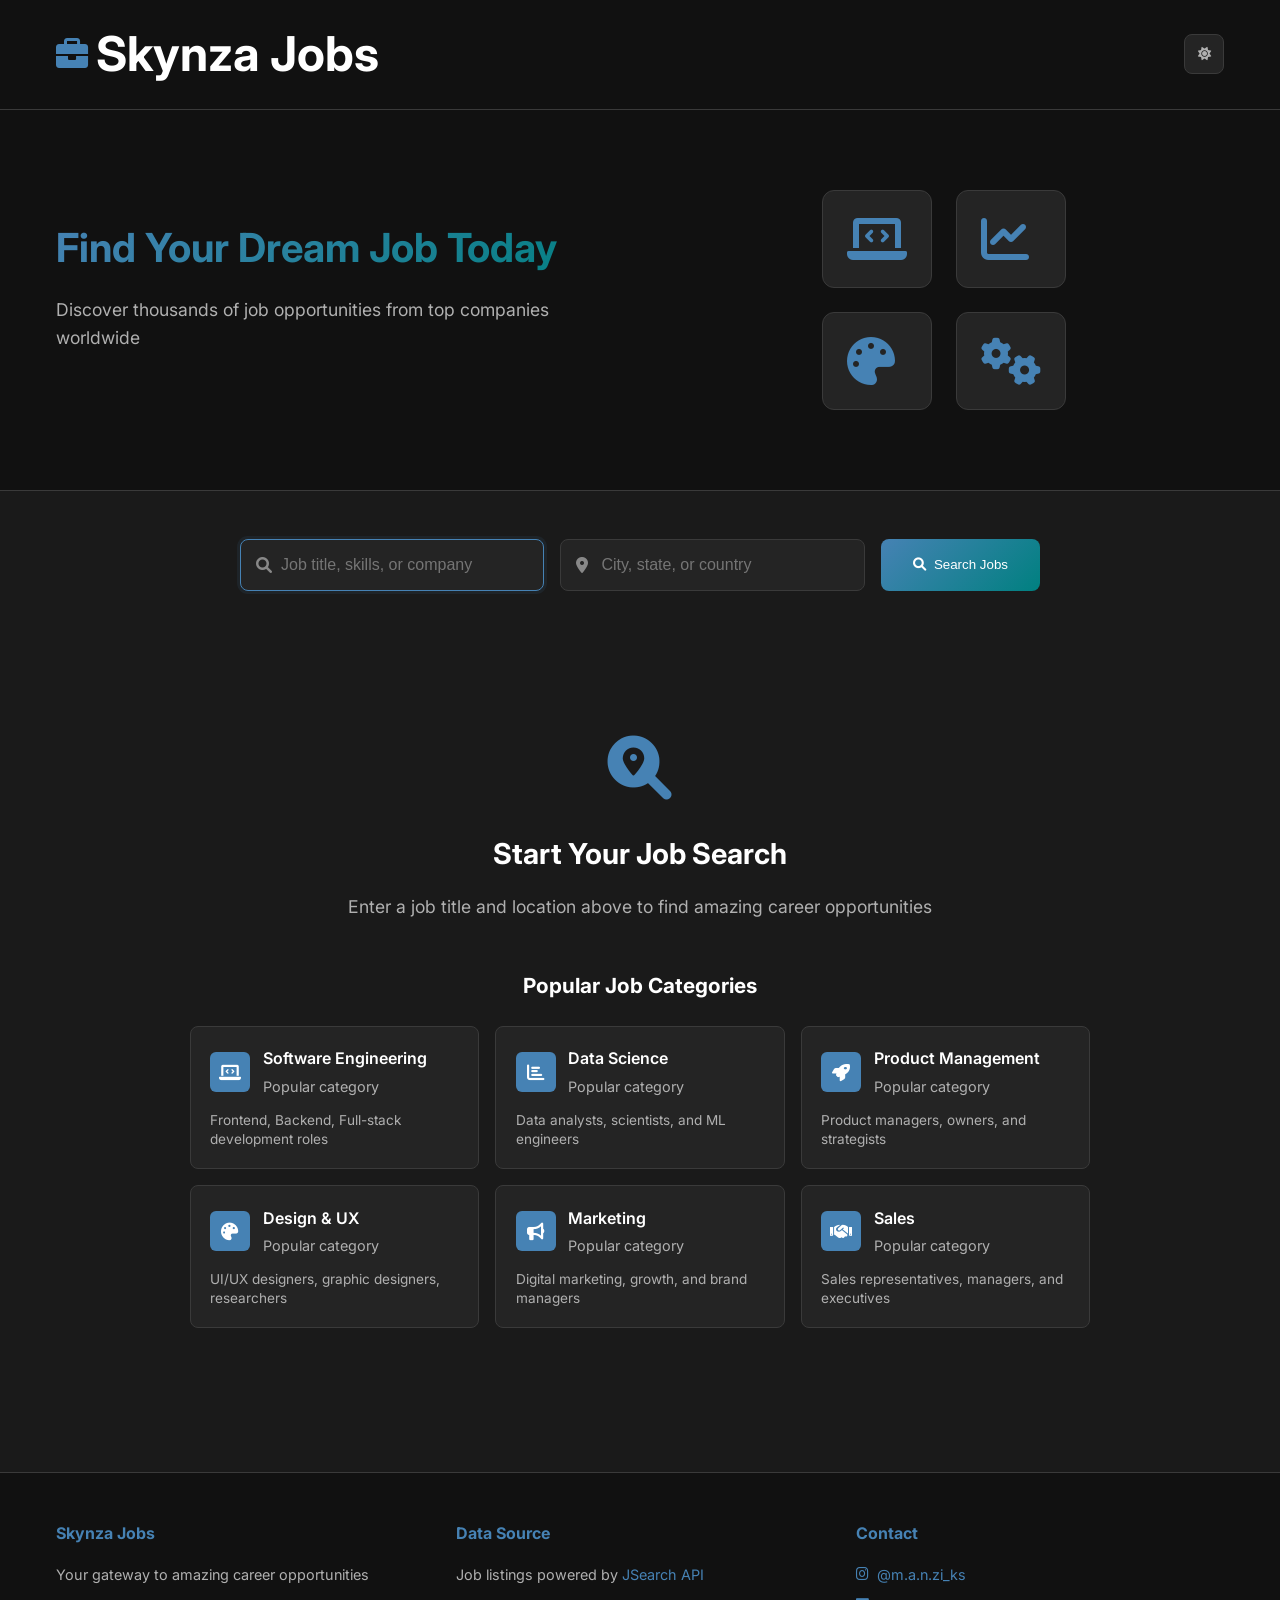
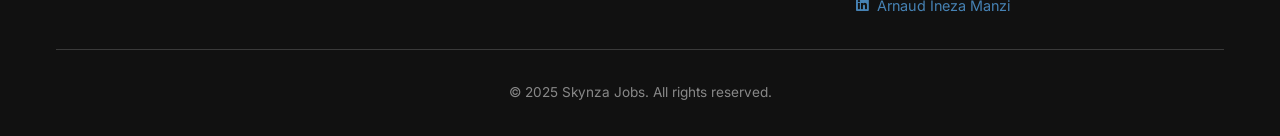
<file: index.html>
<!DOCTYPE html>
<html lang="en">
<head>
    <meta charset="UTF-8">
    <meta name="viewport" content="width=device-width, initial-scale=1.0">
    <title>Skynza Jobs - Find Your Dream Career</title>
    <link rel="stylesheet" href="style.css">
    <link href="https://cdnjs.cloudflare.com/ajax/libs/font-awesome/6.0.0/css/all.min.css" rel="stylesheet">
    <link href="https://fonts.googleapis.com/css2?family=Inter:wght@300;400;500;600;700&display=swap" rel="stylesheet">
</head>
<body>
    <!-- Loading Overlay -->
    <div id="loading-overlay" class="loading-overlay hidden">
        <div class="loading-spinner">
            <i class="fas fa-briefcase spinning"></i>
            <p>Searching for jobs...</p>
        </div>
    </div>

    <!-- Header -->
    <header class="header">
        <div class="container">
            <div class="header-content">
                <div class="logo">
                    <i class="fas fa-briefcase"></i>
                    <h1>Skynza Jobs</h1>
                </div>
                <button id="theme-toggle" class="theme-toggle" title="Toggle theme">
                    <i class="fas fa-moon"></i>
                </button>
            </div>
        </div>
    </header>

    <!-- Hero Section -->
    <section class="hero">
        <div class="container">
            <div class="hero-content">
                <div class="hero-text">
                    <h2>Find Your Dream Job Today</h2>
                    <p>Discover thousands of job opportunities from top companies worldwide</p>
                </div>
                <div class="hero-visual">
                    <div class="job-icons">
                        <i class="fas fa-laptop-code"></i>
                        <i class="fas fa-chart-line"></i>
                        <i class="fas fa-palette"></i>
                        <i class="fas fa-cogs"></i>
                    </div>
                </div>
            </div>
        </div>
    </section>

    <!-- Search Section -->
    <section class="search-section">
        <div class="container">
            <div class="search-form">
                <div class="search-field">
                    <i class="fas fa-search search-icon"></i>
                    <input type="text" id="job-keyword" placeholder="Job title, skills, or company" class="search-input">
                </div>
                <div class="search-field">
                    <i class="fas fa-map-marker-alt search-icon"></i>
                    <input type="text" id="job-location" placeholder="City, state, or country" class="search-input">
                </div>
                <button id="search-btn" class="search-button">
                    <i class="fas fa-search"></i>
                    Search Jobs
                </button>
            </div>
        </div>
    </section>

    <!-- Main Content -->
    <main class="main">
        <div class="container">
            <!-- Welcome Message (shown initially) -->
            <div id="welcome-section" class="welcome-section">
                <div class="welcome-content">
                    <i class="fas fa-search-location"></i>
                    <h3>Start Your Job Search</h3>
                    <p>Enter a job title and location above to find amazing career opportunities</p>
                </div>
                
                <!-- Featured Jobs Section -->
                <div class="featured-jobs-section">
                    <h3>Popular Job Categories</h3>
                    <div id="featured-jobs-container" class="featured-jobs-container">
                        <!-- Featured jobs will be loaded here -->
                    </div>
                </div>
            </div>

            <!-- Search Results -->
            <div id="results-section" class="results-section hidden">
                <div class="results-header">
                    <h3 id="results-title">Job Results</h3>
                    <div id="results-count" class="results-count"></div>
                </div>
                <div id="jobs-container" class="jobs-container">
                    <!-- Job cards will be populated here -->
                </div>
            </div>

            <!-- No Results -->
            <div id="no-results" class="no-results hidden">
                <div class="no-results-content">
                    <i class="fas fa-search-minus"></i>
                    <h3>No Jobs Found</h3>
                    <p>Try adjusting your search criteria or exploring different keywords</p>
                    <button id="clear-search" class="clear-button">Clear Search</button>
                </div>
            </div>

            <!-- Error Message -->
            <div id="error-message" class="error-message hidden">
                <i class="fas fa-exclamation-triangle"></i>
                <div>
                    <h3>Search Failed</h3>
                    <p id="error-text">Unable to search for jobs. Please try again later.</p>
                    <button id="retry-btn" class="retry-button">Retry Search</button>
                </div>
            </div>
        </div>
    </main>

    <!-- Footer -->
    <footer class="footer">
        <div class="container">
            <div class="footer-content">
                <div class="footer-section">
                    <h4>Skynza Jobs</h4>
                    <p>Your gateway to amazing career opportunities</p>
                </div>
                <div class="footer-section">
                    <h4>Data Source</h4>
                    <p>Job listings powered by <a href="https://rapidapi.com/letscrape-6bRBa3QguO5/api/jsearch" target="_blank">JSearch API</a></p>
                </div>
                <div class="footer-section">
                    <h4>Contact</h4>
                    <div class="contact-links">
                        <a href="https://instagram.com/m.a.n.zi_ks" target="_blank">
                            <i class="fab fa-instagram"></i> @m.a.n.zi_ks
                        </a>
                        <a href="https://linkedin.com/in/arnaud-ineza-manzi" target="_blank">
                            <i class="fab fa-linkedin"></i> Arnaud Ineza Manzi
                        </a>
                    </div>
                </div>
            </div>
            <div class="footer-bottom">
                <p>&copy; 2025 Skynza Jobs. All rights reserved.</p>
            </div>
        </div>
    </footer>

    <script src="script.js"></script>
</body>
</html>
</file>
<file: style.css>
/* CSS Variables for Theme Management */
:root {
    /* Dark theme (default) */
    --bg-primary: #1a1a1a;
    --bg-secondary: #111111;
    --bg-card: #242424;
    --bg-card-hover: #2d2d2d;
    --text-primary: #ffffff;
    --text-secondary: #b0b0b0;
    --text-muted: #888888;
    --accent-primary: #4682B4;
    --accent-secondary: #008080;
    --accent-hover: #5a9bd4;
    --border-color: #3a3a3a;
    --shadow: rgba(0, 0, 0, 0.3);
    --gradient: linear-gradient(135deg, var(--accent-primary), var(--accent-secondary));
    
    /* Common variables */
    --border-radius: 12px;
    --border-radius-sm: 8px;
    --spacing-xs: 0.5rem;
    --spacing-sm: 1rem;
    --spacing-md: 1.5rem;
    --spacing-lg: 2rem;
    --spacing-xl: 3rem;
    --font-family: 'Inter', -apple-system, BlinkMacSystemFont, 'Segoe UI', Roboto, sans-serif;
    --transition: all 0.3s cubic-bezier(0.4, 0, 0.2, 1);
}

/* Light theme */
[data-theme="light"] {
    --bg-primary: #f8f9fa;
    --bg-secondary: #ffffff;
    --bg-card: #ffffff;
    --bg-card-hover: #f1f3f4;
    --text-primary: #1a1a1a;
    --text-secondary: #4a5568;
    --text-muted: #718096;
    --border-color: #e2e8f0;
    --shadow: rgba(0, 0, 0, 0.1);
}

/* Reset and Base Styles */
* {
    margin: 0;
    padding: 0;
    box-sizing: border-box;
}

html {
    scroll-behavior: smooth;
}

body {
    font-family: var(--font-family);
    background: var(--bg-primary);
    color: var(--text-primary);
    line-height: 1.6;
    min-height: 100vh;
    transition: var(--transition);
}

.container {
    max-width: 1200px;
    margin: 0 auto;
    padding: 0 var(--spacing-sm);
}

/* Loading Overlay */
.loading-overlay {
    position: fixed;
    top: 0;
    left: 0;
    width: 100%;
    height: 100%;
    background: rgba(0, 0, 0, 0.8);
    backdrop-filter: blur(5px);
    display: flex;
    justify-content: center;
    align-items: center;
    z-index: 9999;
    transition: var(--transition);
}

.loading-overlay.hidden {
    opacity: 0;
    pointer-events: none;
}

.loading-spinner {
    text-align: center;
    color: var(--text-primary);
}

.loading-spinner i {
    font-size: 3rem;
    color: var(--accent-primary);
    margin-bottom: var(--spacing-sm);
}

.spinning {
    animation: spin 2s linear infinite;
}

@keyframes spin {
    0% { transform: rotate(0deg); }
    100% { transform: rotate(360deg); }
}

/* Header */
.header {
    background: var(--bg-secondary);
    border-bottom: 1px solid var(--border-color);
    padding: var(--spacing-sm) 0;
    position: sticky;
    top: 0;
    z-index: 100;
    backdrop-filter: blur(10px);
}

.header-content {
    display: flex;
    justify-content: space-between;
    align-items: center;
}

.logo {
    display: flex;
    align-items: center;
    gap: var(--spacing-xs);
    font-weight: 700;
    font-size: 1.5rem;
}

.logo i {
    color: var(--accent-primary);
    font-size: 2rem;
}

.theme-toggle {
    background: var(--bg-card);
    border: 1px solid var(--border-color);
    border-radius: var(--border-radius-sm);
    padding: var(--spacing-xs);
    color: var(--text-secondary);
    cursor: pointer;
    transition: var(--transition);
    display: flex;
    align-items: center;
    justify-content: center;
    width: 2.5rem;
    height: 2.5rem;
}

.theme-toggle:hover {
    background: var(--bg-card-hover);
    color: var(--accent-primary);
    border-color: var(--accent-primary);
}

/* Hero Section */
.hero {
    background: var(--bg-secondary);
    padding: var(--spacing-xl) 0;
    border-bottom: 1px solid var(--border-color);
}

.hero-content {
    display: grid;
    grid-template-columns: 1fr 1fr;
    gap: var(--spacing-xl);
    align-items: center;
}

.hero-text h2 {
    font-size: 2.5rem;
    font-weight: 700;
    margin-bottom: var(--spacing-sm);
    background: var(--gradient);
    background-clip: text;
    -webkit-background-clip: text;
    -webkit-text-fill-color: transparent;
}

.hero-text p {
    font-size: 1.1rem;
    color: var(--text-secondary);
    margin-bottom: var(--spacing-lg);
}

.hero-visual {
    display: flex;
    justify-content: center;
    align-items: center;
}

.job-icons {
    display: grid;
    grid-template-columns: 1fr 1fr;
    gap: var(--spacing-md);
    padding: var(--spacing-lg);
}

.job-icons i {
    font-size: 3rem;
    color: var(--accent-primary);
    padding: var(--spacing-md);
    background: var(--bg-card);
    border-radius: var(--border-radius);
    border: 1px solid var(--border-color);
    transition: var(--transition);
}

.job-icons i:hover {
    transform: translateY(-5px);
    box-shadow: 0 10px 20px var(--shadow);
    color: var(--accent-hover);
}

/* Search Section */
.search-section {
    padding: var(--spacing-xl) 0;
    background: var(--bg-primary);
}

.search-form {
    display: grid;
    grid-template-columns: 1fr 1fr auto;
    gap: var(--spacing-sm);
    max-width: 800px;
    margin: 0 auto;
}

.search-field {
    position: relative;
    display: flex;
    align-items: center;
}

.search-icon {
    position: absolute;
    left: var(--spacing-sm);
    color: var(--text-muted);
    z-index: 1;
}

.search-input {
    width: 100%;
    background: var(--bg-card);
    border: 1px solid var(--border-color);
    border-radius: var(--border-radius-sm);
    padding: var(--spacing-sm) var(--spacing-sm) var(--spacing-sm) 2.5rem;
    color: var(--text-primary);
    font-size: 1rem;
    transition: var(--transition);
}

.search-input:focus {
    outline: none;
    border-color: var(--accent-primary);
    box-shadow: 0 0 0 3px rgba(70, 130, 180, 0.1);
}

.search-button {
    background: var(--gradient);
    border: none;
    border-radius: var(--border-radius-sm);
    padding: var(--spacing-sm) var(--spacing-lg);
    color: white;
    font-weight: 500;
    cursor: pointer;
    transition: var(--transition);
    display: flex;
    align-items: center;
    gap: var(--spacing-xs);
    white-space: nowrap;
}

.search-button:hover {
    transform: translateY(-2px);
    box-shadow: 0 8px 15px var(--shadow);
}

/* Main Content */
.main {
    padding: var(--spacing-xl) 0;
    min-height: 60vh;
}

.welcome-section {
    text-align: center;
    padding: var(--spacing-xl) 0;
}

.welcome-content i {
    font-size: 4rem;
    color: var(--accent-primary);
    margin-bottom: var(--spacing-lg);
}

.welcome-content h3 {
    font-size: 1.8rem;
    margin-bottom: var(--spacing-sm);
}

.welcome-content p {
    color: var(--text-secondary);
    font-size: 1.1rem;
}

/* Featured Jobs Section */
.featured-jobs-section {
    margin-top: 3rem;
}

.featured-jobs-section h3 {
    color: var(--text-primary);
    font-size: 1.3rem;
    margin-bottom: 1.5rem;
    text-align: center;
}

.featured-jobs-container {
    display: grid;
    grid-template-columns: repeat(auto-fit, minmax(280px, 1fr));
    gap: 1rem;
    max-width: 900px;
    margin: 0 auto;
}

.featured-job-card {
    background: var(--bg-card);
    border: 1px solid var(--border-color);
    border-radius: 8px;
    padding: 1.2rem;
    text-align: left;
    transition: all 0.2s ease;
    cursor: pointer;
}

.featured-job-card:hover {
    border-color: var(--accent-primary);
    transform: translateY(-2px);
}

.featured-job-header {
    display: flex;
    align-items: center;
    margin-bottom: 0.8rem;
}

.featured-job-icon {
    width: 40px;
    height: 40px;
    background: var(--accent-primary);
    color: white;
    border-radius: 6px;
    display: flex;
    align-items: center;
    justify-content: center;
    margin-right: 0.8rem;
    font-size: 1.1rem;
}

.featured-job-title {
    font-size: 1rem;
    font-weight: 600;
    color: var(--text-primary);
    margin: 0;
}

.featured-job-count {
    font-size: 0.9rem;
    color: var(--text-secondary);
    margin-top: 0.2rem;
}

.featured-job-description {
    color: var(--text-secondary);
    font-size: 0.85rem;
    line-height: 1.4;
    margin-top: 0.5rem;
}

.results-section {
    margin-top: var(--spacing-lg);
}

.results-header {
    display: flex;
    justify-content: space-between;
    align-items: center;
    margin-bottom: var(--spacing-lg);
    padding-bottom: var(--spacing-sm);
    border-bottom: 1px solid var(--border-color);
}

.results-count {
    color: var(--text-secondary);
    font-size: 0.9rem;
}

.jobs-container {
    display: grid;
    grid-template-columns: repeat(auto-fill, minmax(350px, 1fr));
    gap: var(--spacing-lg);
}

.job-card {
    background: var(--bg-card);
    border: 1px solid var(--border-color);
    border-radius: var(--border-radius);
    padding: var(--spacing-lg);
    transition: var(--transition);
    cursor: pointer;
}

.job-card:hover {
    transform: translateY(-3px);
    box-shadow: 0 12px 24px var(--shadow);
    border-color: var(--accent-primary);
}

.job-header {
    display: flex;
    justify-content: space-between;
    align-items: flex-start;
    margin-bottom: var(--spacing-md);
}

.job-company {
    background: var(--bg-primary);
    padding: var(--spacing-xs) var(--spacing-sm);
    border-radius: var(--border-radius-sm);
    font-size: 0.8rem;
    color: var(--accent-primary);
    font-weight: 500;
}

.job-title {
    font-size: 1.2rem;
    font-weight: 600;
    margin-bottom: var(--spacing-xs);
    line-height: 1.3;
}

.job-location {
    color: var(--text-muted);
    display: flex;
    align-items: center;
    gap: var(--spacing-xs);
    margin-bottom: var(--spacing-md);
}

.job-description {
    color: var(--text-secondary);
    line-height: 1.5;
    margin-bottom: var(--spacing-lg);
    display: -webkit-box;
    -webkit-line-clamp: 3;
    -webkit-box-orient: vertical;
    overflow: hidden;
}

.job-footer {
    display: flex;
    justify-content: space-between;
    align-items: center;
}

.apply-button {
    background: var(--gradient);
    border: none;
    border-radius: var(--border-radius-sm);
    padding: var(--spacing-xs) var(--spacing-md);
    color: white;
    font-weight: 500;
    text-decoration: none;
    transition: var(--transition);
    display: inline-flex;
    align-items: center;
    gap: var(--spacing-xs);
}

.apply-button:hover {
    transform: translateY(-1px);
    box-shadow: 0 4px 8px var(--shadow);
}

.job-posted {
    color: var(--text-muted);
    font-size: 0.8rem;
}

/* No Results & Error States */
.no-results, .error-message {
    text-align: center;
    padding: var(--spacing-xl) 0;
}

.no-results-content i, .error-message i {
    font-size: 3rem;
    color: var(--text-muted);
    margin-bottom: var(--spacing-lg);
}

.no-results h3, .error-message h3 {
    font-size: 1.5rem;
    margin-bottom: var(--spacing-sm);
}

.no-results p, .error-message p {
    color: var(--text-secondary);
    margin-bottom: var(--spacing-lg);
}

.clear-button, .retry-button {
    background: var(--bg-card);
    border: 1px solid var(--border-color);
    border-radius: var(--border-radius-sm);
    padding: var(--spacing-sm) var(--spacing-lg);
    color: var(--text-primary);
    cursor: pointer;
    transition: var(--transition);
}

.clear-button:hover, .retry-button:hover {
    background: var(--bg-card-hover);
    border-color: var(--accent-primary);
}

.error-message {
    background: rgba(220, 53, 69, 0.1);
    border: 1px solid rgba(220, 53, 69, 0.3);
    border-radius: var(--border-radius);
    padding: var(--spacing-lg);
    margin: var(--spacing-lg) 0;
}

.error-message i {
    color: #dc3545;
}

.hidden {
    display: none !important;
}

/* Footer */
.footer {
    background: var(--bg-secondary);
    border-top: 1px solid var(--border-color);
    padding: var(--spacing-xl) 0 var(--spacing-lg);
    margin-top: var(--spacing-xl);
}

.footer-content {
    display: grid;
    grid-template-columns: repeat(auto-fit, minmax(250px, 1fr));
    gap: var(--spacing-lg);
    margin-bottom: var(--spacing-lg);
}

.footer-section h4 {
    color: var(--accent-primary);
    margin-bottom: var(--spacing-sm);
}

.footer-section p {
    color: var(--text-secondary);
    margin-bottom: var(--spacing-xs);
    font-size: 0.9rem;
}

.footer-section a {
    color: var(--accent-primary);
    text-decoration: none;
    transition: var(--transition);
}

.footer-section a:hover {
    color: var(--accent-hover);
}

.contact-links {
    display: flex;
    flex-direction: column;
    gap: var(--spacing-xs);
}

.contact-links a {
    display: flex;
    align-items: center;
    gap: var(--spacing-xs);
    font-size: 0.9rem;
}

.footer-bottom {
    text-align: center;
    padding-top: var(--spacing-lg);
    border-top: 1px solid var(--border-color);
    color: var(--text-muted);
    font-size: 0.85rem;
}

/* Responsive Design */
@media (max-width: 1024px) {
    .hero-content {
        grid-template-columns: 1fr;
        text-align: center;
    }
    
    .search-form {
        grid-template-columns: 1fr;
        gap: var(--spacing-md);
    }
    
    .jobs-container {
        grid-template-columns: repeat(auto-fill, minmax(300px, 1fr));
    }
}

@media (max-width: 768px) {
    .hero-text h2 {
        font-size: 2rem;
    }
    
    .job-icons {
        grid-template-columns: repeat(2, 1fr);
        gap: var(--spacing-sm);
    }
    
    .job-icons i {
        font-size: 2rem;
        padding: var(--spacing-sm);
    }
    
    .jobs-container {
        grid-template-columns: 1fr;
    }
    
    .footer-content {
        grid-template-columns: 1fr;
        text-align: center;
    }
}

@media (max-width: 480px) {
    .container {
        padding: 0 var(--spacing-xs);
    }
    
    .hero {
        padding: var(--spacing-lg) 0;
    }
    
    .hero-text h2 {
        font-size: 1.8rem;
    }
    
    .search-section {
        padding: var(--spacing-lg) 0;
    }
    
    .job-card {
        padding: var(--spacing-md);
    }
}

/* Accessibility */
@media (prefers-reduced-motion: reduce) {
    * {
        animation-duration: 0.01ms !important;
        animation-iteration-count: 1 !important;
        transition-duration: 0.01ms !important;
    }
}

/* Focus styles for keyboard navigation */
button:focus,
input:focus,
a:focus {
    outline: 2px solid var(--accent-primary);
    outline-offset: 2px;
}
</file>
